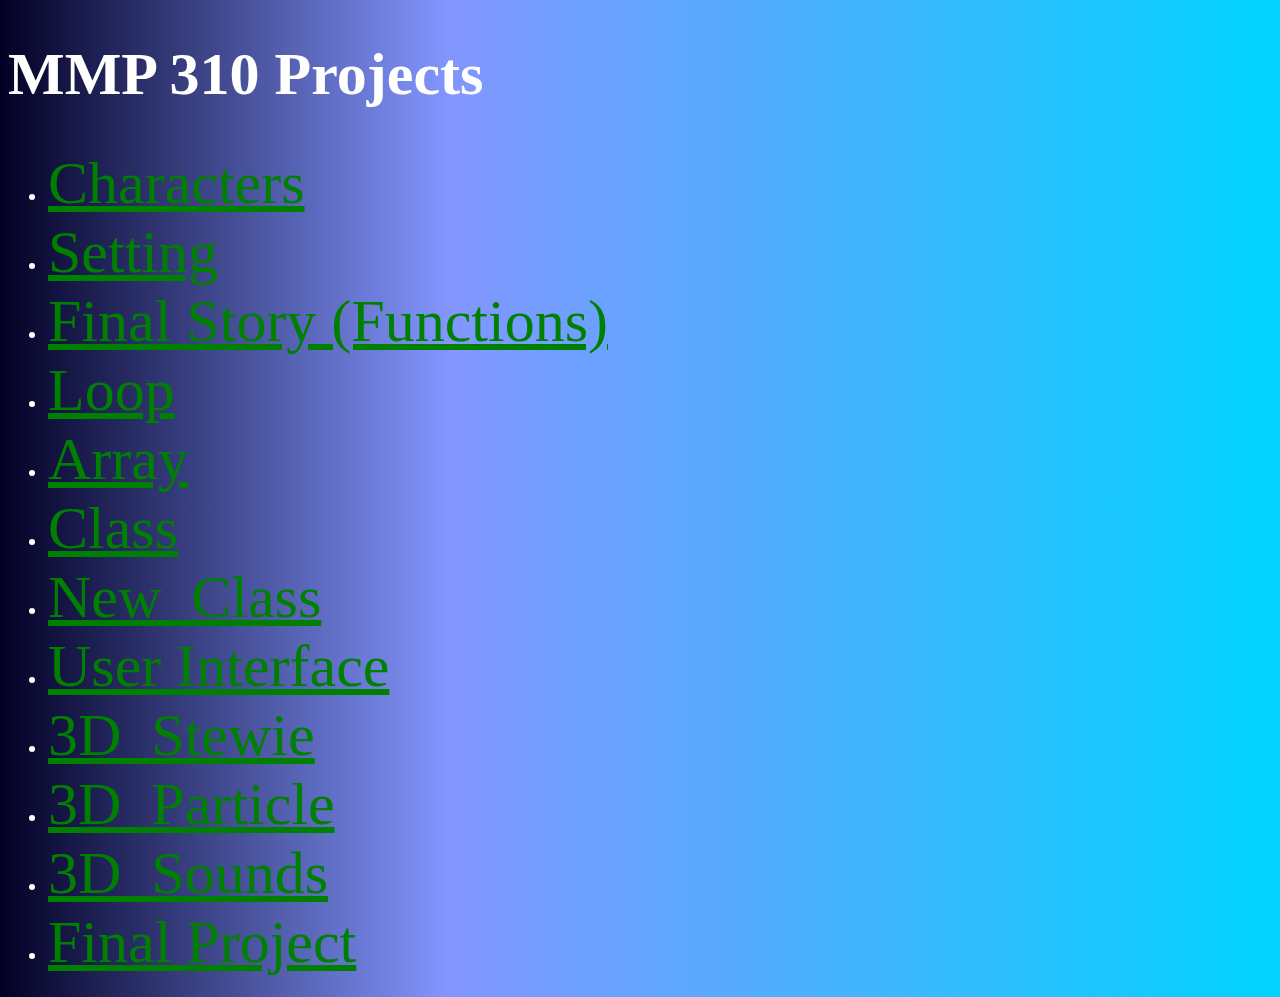
<file: index.html>
<!doctype html> 
<html>
	<head>
		<title>MMP 310</title>
		<meta charset = "utf-8">
		<link rel="stylesheet" href="style.css" type="text/css">


	</head>
	<body>
	<h1>MMP 310 Projects</h1>
	<ul>
		<li><a href="characters/">Characters</a></li>
		<li><a href="setting/">Setting</a></li>
        <li><a href="functions">Final Story (Functions)</a></li>
        <li><a href="loop">Loop</a></li>
        <li><a href="Array/">Array</a></li>
        <li><a href="class/">Class</a></li>
        <li><a href="new_class/">New_Class</a></li>
        <li><a href="User%20Interface/">User Interface</a></li>
        <li><a href="3D_stewie%20G/">3D_Stewie</a></li>
        <li><a href="3D_particle/">3D_Particle</a></li>
        <li><a href="3D_sound/">3D_Sounds</a></li>
         <li><a href="Final%20Project/">Final Project</a></li>
  
  
        
	</ul>
		
	</body>



</html>
</file>
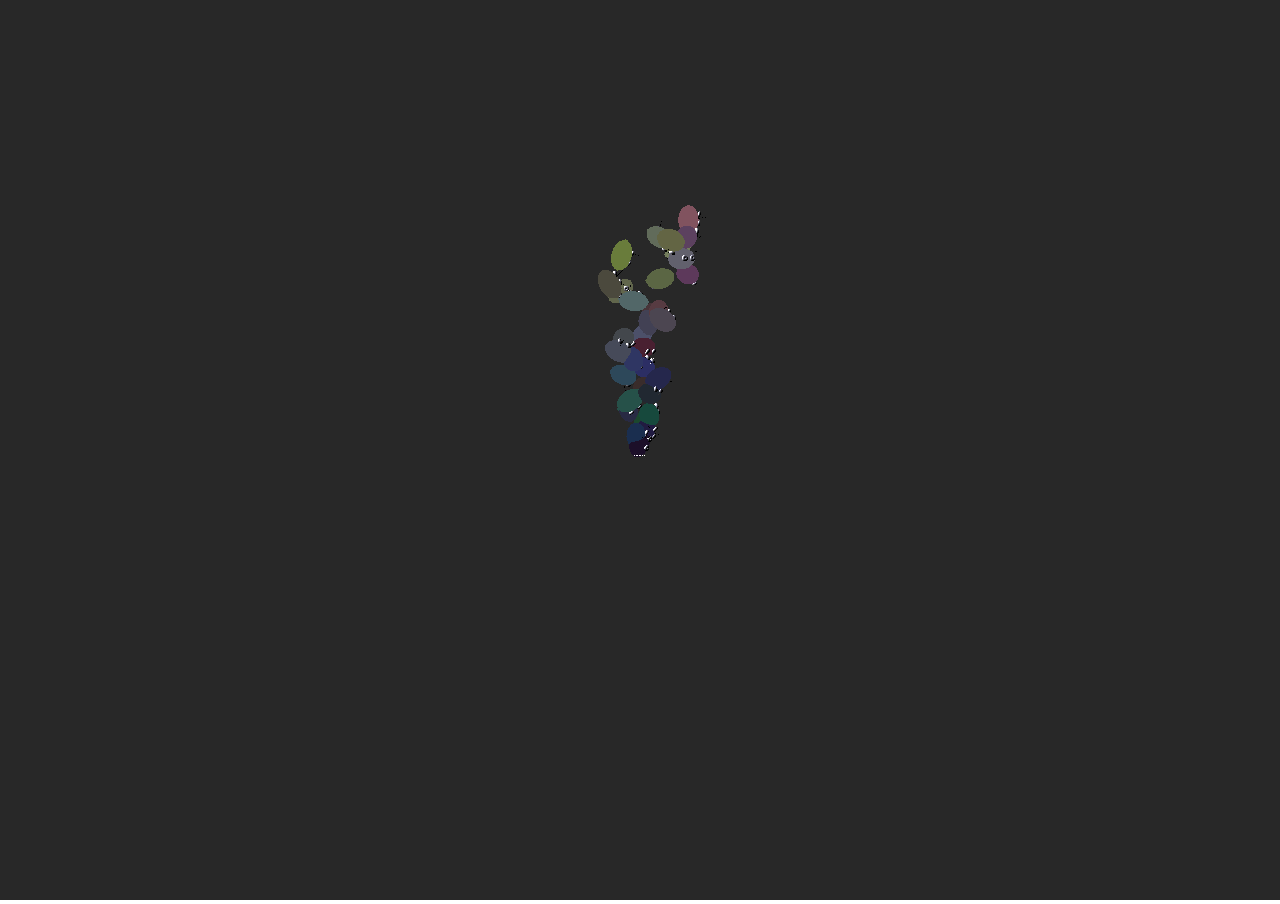
<file: 3D_particle/index.html>
<!doctype html> 
<html>
	<head>
		<title>3D Particles</title>
		<meta charset = "utf-8">
		<link rel="stylesheet" href="style.css" type="text/css">


	</head>
	<body>
	<script src = "p5.min.js"></script>
	<script src = "sketch.js"></script>
	<script src="System.js"></script>
    <script src="Particle.js"></script>		
	</body>



</html>
</file>
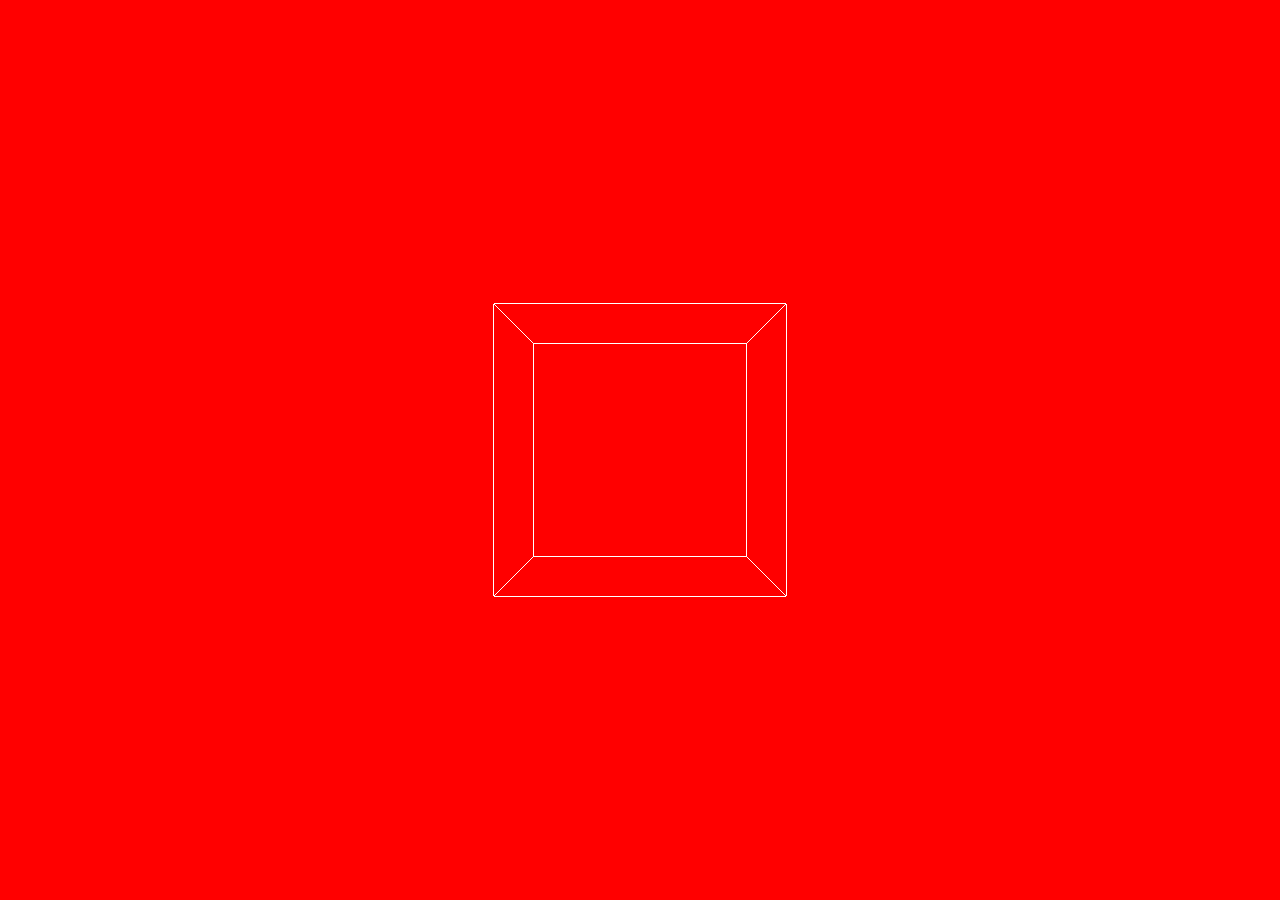
<file: 3D_sound/index.html>
<!doctype html> 
<html>
	<head>
		<title>3D Particles</title>
		<meta charset = "utf-8">
		<link rel="stylesheet" href="style.css" type="text/css">


	</head>
	<body>
	<script src = "p5.min.js"></script>
	<script src="p5.sound.js"></script>
	<script src = "sketch.js"></script>
	<script src="System.js"></script>
    <script src="Particle.js"></script>		
	</body>



</html>
</file>
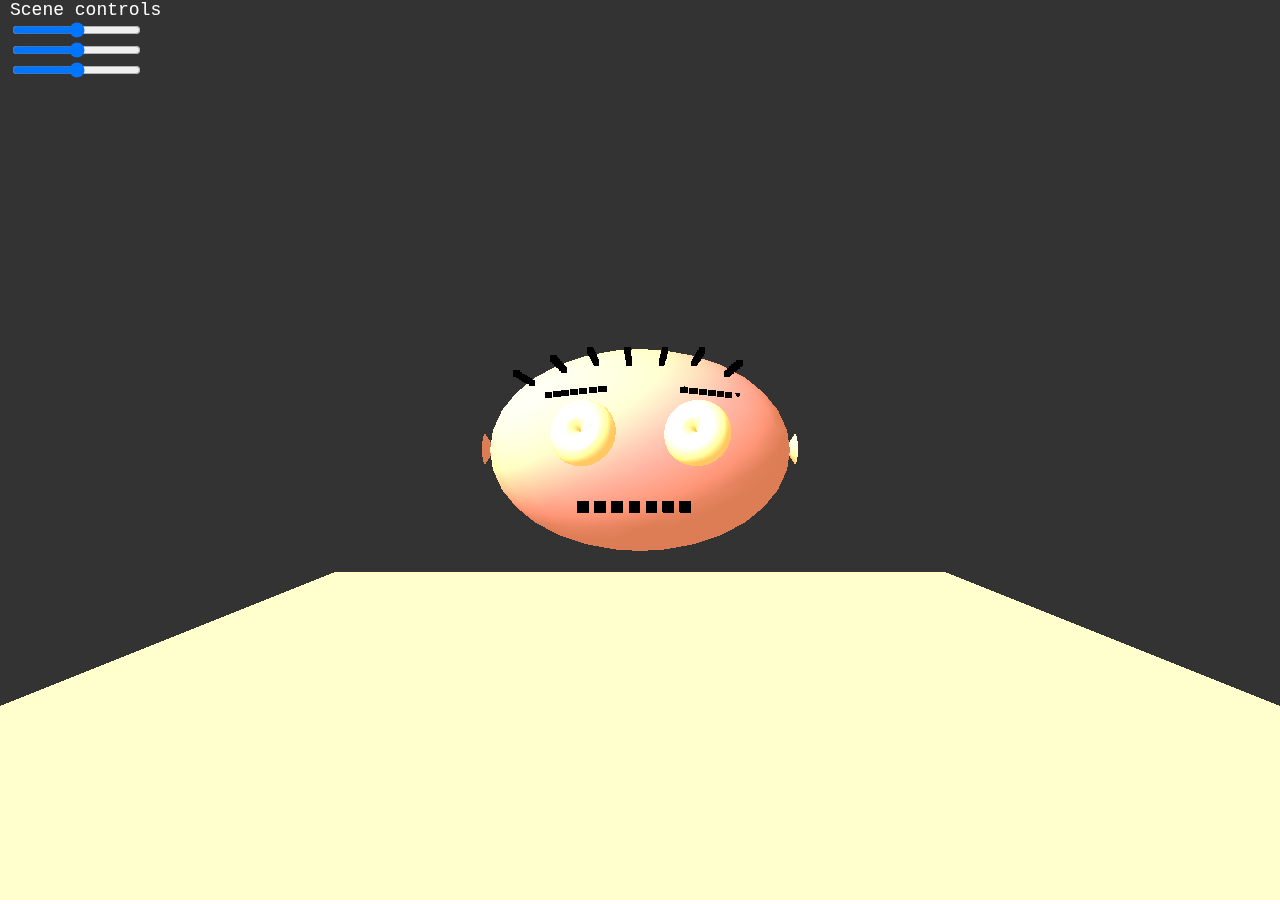
<file: 3D_stewie G/index.html>
<!doctype html> 
<html>
	<head>
		<title>3D Stewie Griffin</title>
		<meta charset = "utf-8">
		<link rel="stylesheet" href="style.css" type="text/css">


	</head>
	<body>
	<script src = "p5.min.js"></script>
	<script src = "sketch.js"></script>
		
	</body>



</html>
</file>
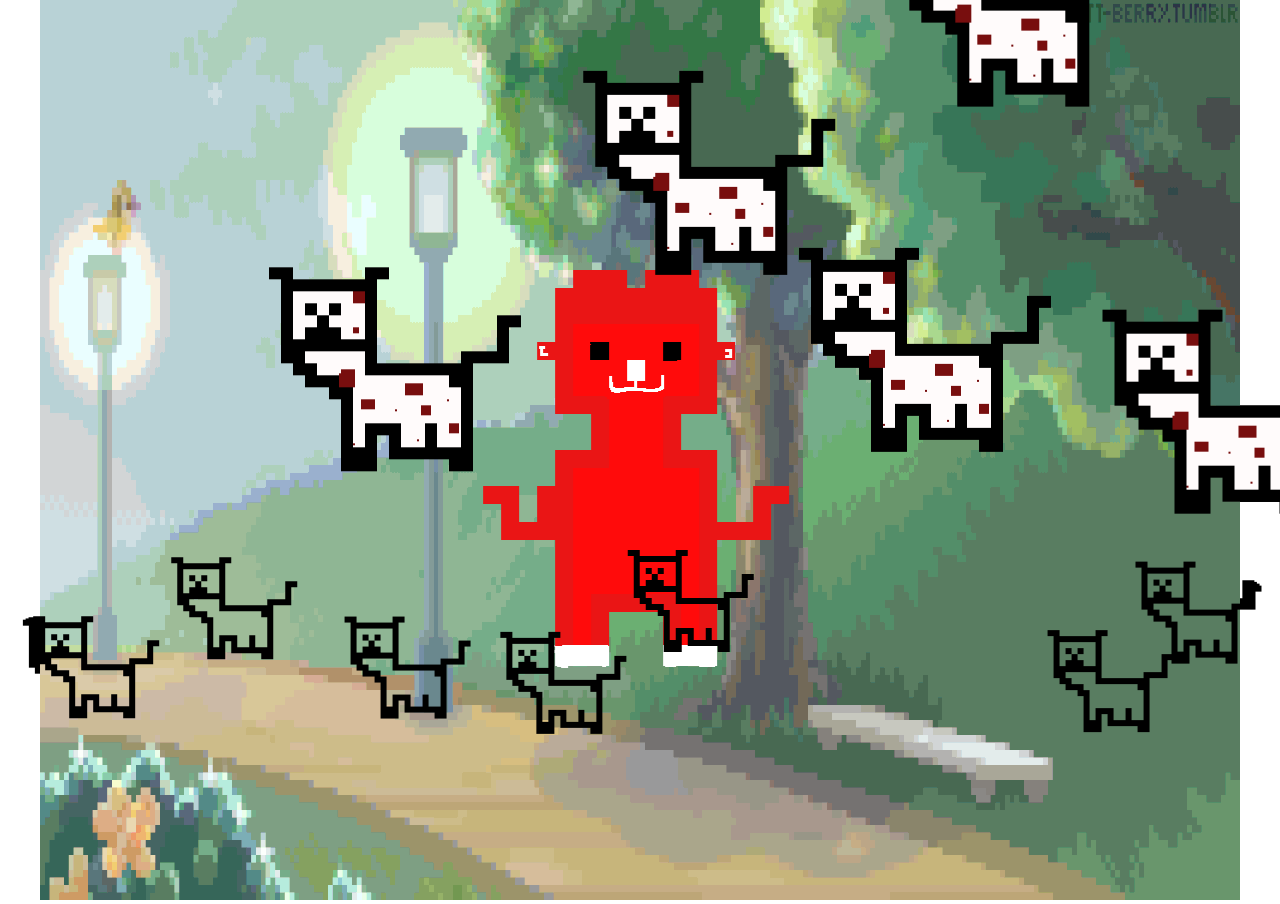
<file: Array/index.html>
<!doctype html> 
<html>
	<head>
		<title>Characters</title>
		<meta charset = "utf-8">
		<link rel="stylesheet" href="style.css" type="text/css">


	</head>
	<body>
	<script src = "p5.min.js"></script>
	<script src = "sketch.js"></script>
	
		
	</body>



</html>
</file>
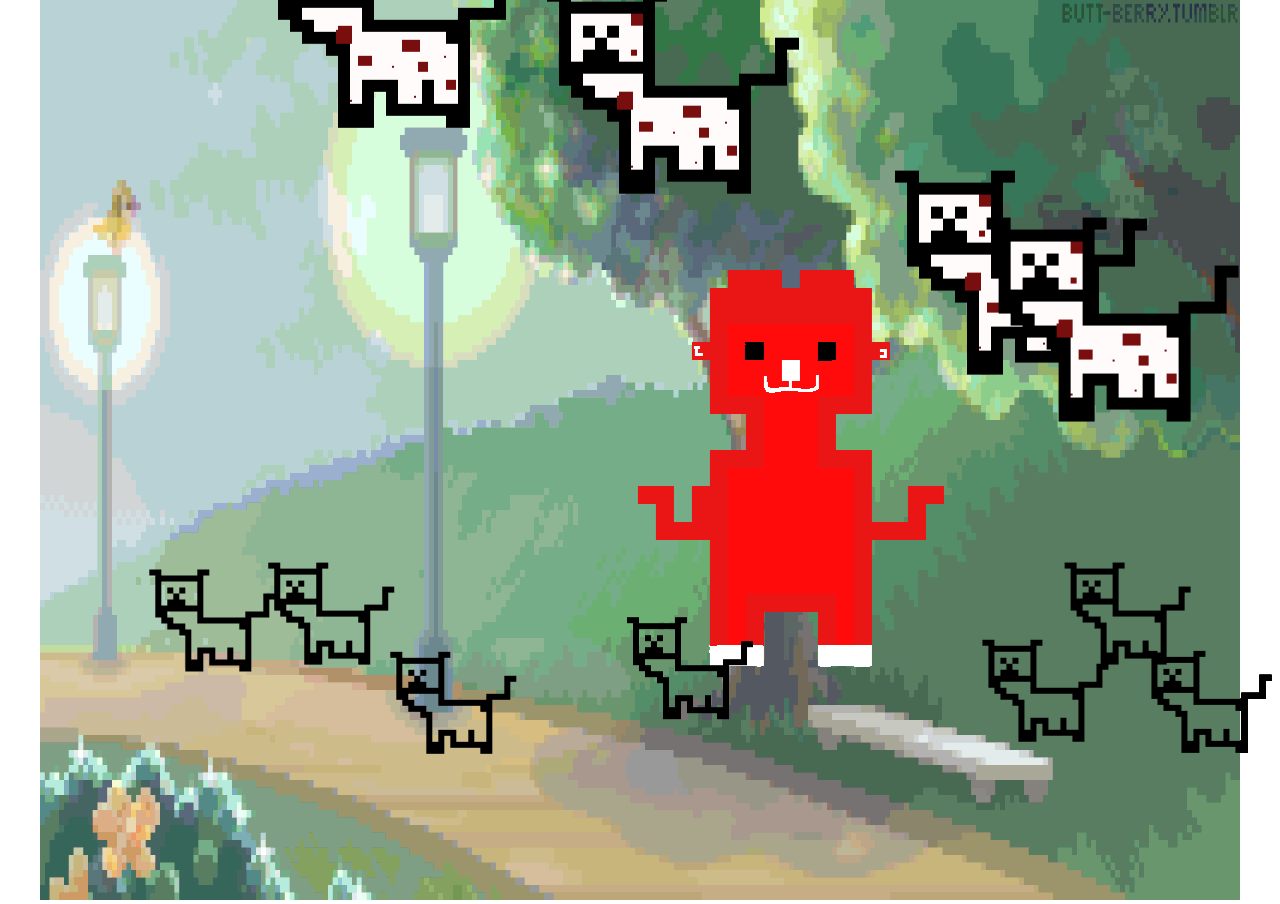
<file: class/index.html>
<!doctype html> 
<html>
	<head>
		<title>Class</title>
		<meta charset = "utf-8">
		<link rel="stylesheet" href="style.css" type="text/css">


	</head>
	<body>
	<script src = "p5.min.js"></script>
	<script src = "Thing.js"></script>
	<script src = "sketch.js"></script>
	
		
	</body>



</html>
</file>
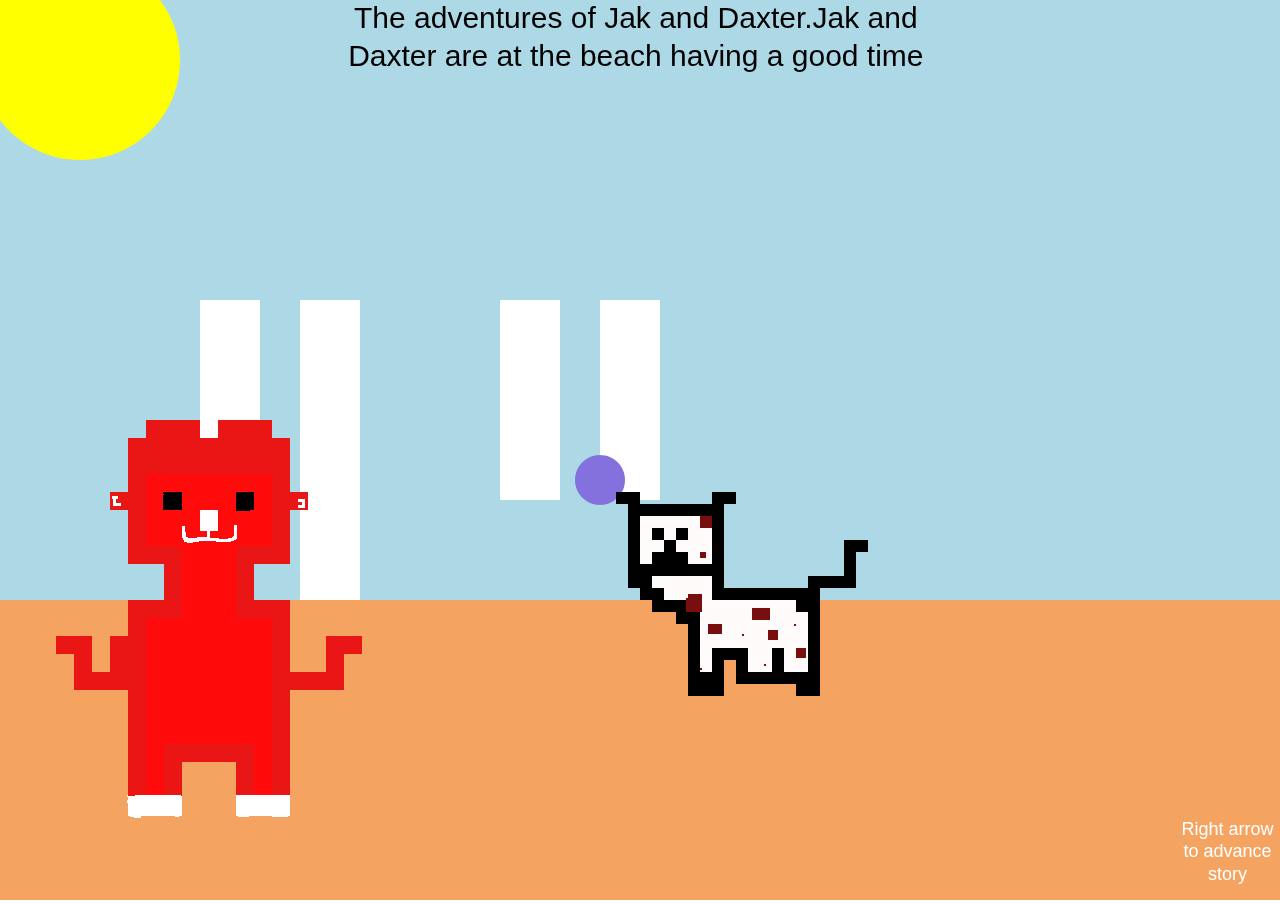
<file: functions/index.html>
<!doctype html>
<html>
<head>
	<title>Setting</title>
	<meta charset="utf-8">
	<link href="style.css" rel="stylesheet" type="text/css">
</head>
<body>
	<script src="p5.min.js"></script>
	<script src="sketch.js"></script>
</body>
</html>
</file>
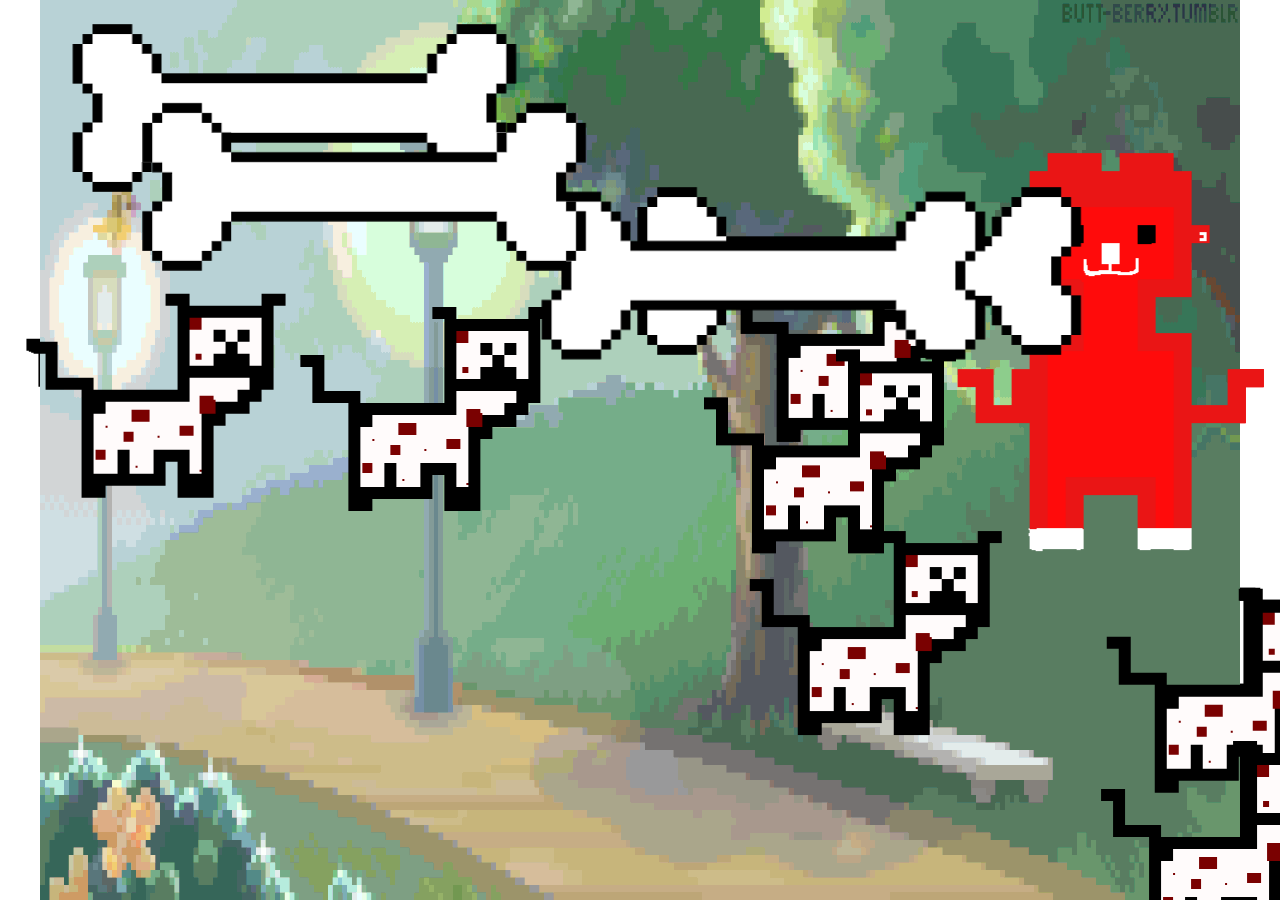
<file: new_class/index.html>
<!doctype html> 
<html>
	<head>
		<title>Characters</title>
		<meta charset = "utf-8">
		<link rel="stylesheet" href="style.css" type="text/css">


	</head>
	<body>
	<script src = "p5.min.js"></script>
	<script src = "sketch.js"></script>
	<script src="Thing.js"></script>
	<script src="Bone.js"></script>
	<script src="Dax.js"></script>
	
	
		
	</body>



</html>
</file>
<file: style.css>
body{
	background: rgb(2,0,36);
background: linear-gradient(90deg, rgba(2,0,36,1) 0%, rgba(90,115,254,0.7539390756302521) 35%, rgba(0,212,255,1) 100%);

font-size: 20px;
font-family: verdana;
color: white;
}

a{
	color: green;
}

h1, a{
	font-size: 3em;
}
</file>
<file: 3D_particle/style.css>
body {
	margin: 0;
	overflow: hidden;
	color: white;
	font-family: monospace;
	font-size: 18px;
}

p { margin: 0; }
</file>
<file: 3D_sound/style.css>
body {
	margin: 0;
	overflow: hidden;
	color: white;
	font-family: monospace;
	font-size: 18px;
}

p { margin: 0; }
</file>
<file: 3D_stewie G/style.css>
body {
	margin: 0;
	overflow: hidden;
	color: white;
	font-family: monospace;
	font-size: 18px;
}

p { margin: 0; }
</file>
<file: Array/style.css>
body{
	margin: 0;
    overflow: hidden;
}
</file>
<file: class/style.css>
body{
	margin: 0;
    overflow: hidden;
}
</file>
<file: functions/style.css>
body {
	margin: 0;
	overflow: hidden;
}
</file>
<file: new_class/style.css>
body{
	margin: 0;
    overflow: hidden;
}
</file>
